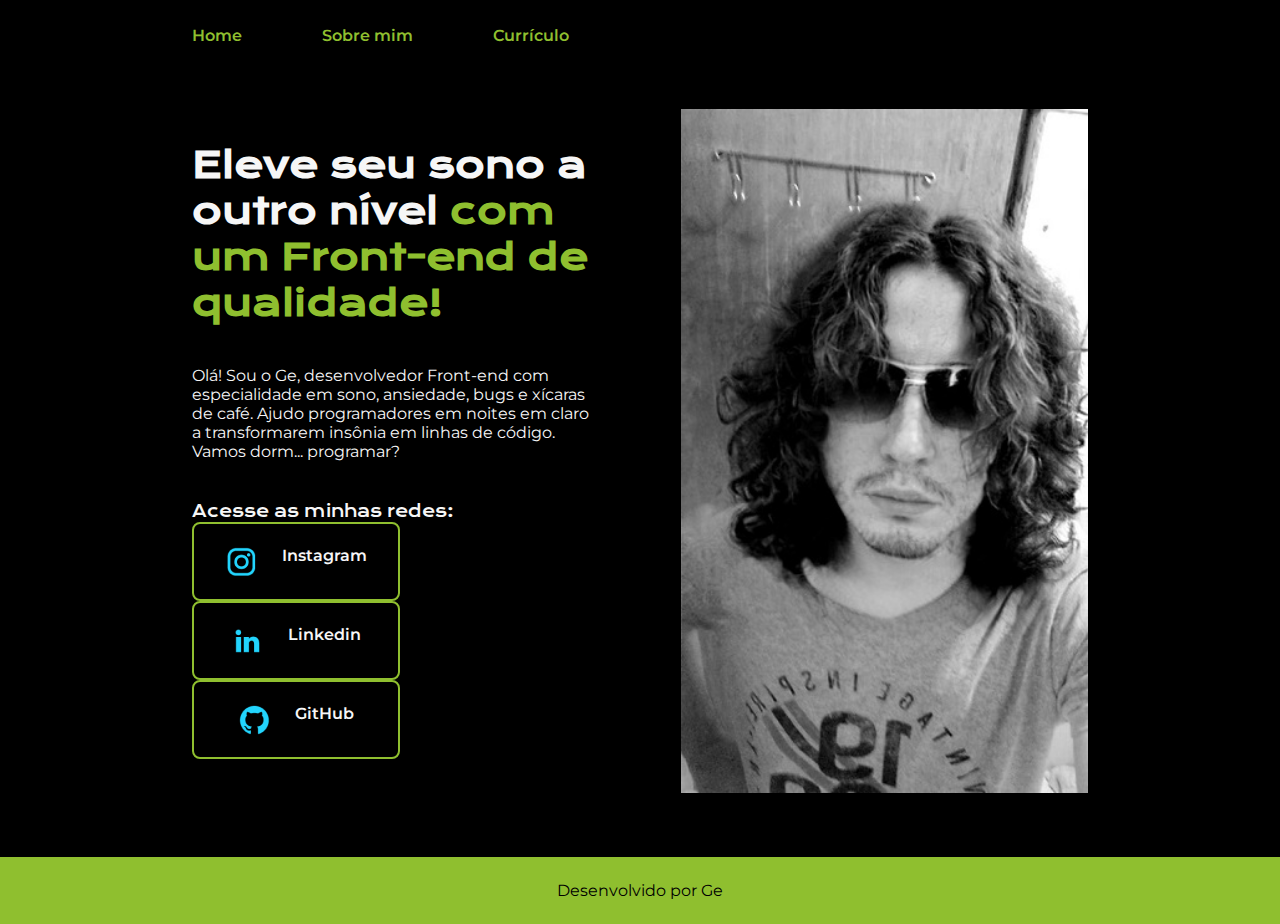
<file: index.html>
<!DOCTYPE html>
<html lang="pt-br">
<head>
    <meta charset="UTF-8"> 
    <meta http-equiv="X-UA-Compatible" content="IE=edge">
    <meta name="viewport" content="width=device-width, initial-scale=1.0">
    <title>Portifolio</title>
    <link rel="stylesheet" href="./styles/style.css">
</head>
<body>
    <header class="cabecalho">
        <nav class="cabecalho__menu">
            <a class="cabecalho__menu__link" href="./index.html">Home</a>
            <a class="cabecalho__menu__link" href="./about.html">Sobre mim</a>
            <a class="cabecalho__menu__link" href="./curriculo.html">Currículo</a>
        </nav>
    </header>
    <main class="apresentacao">
        <section class="apresentacao__conteudo">
            <h1 class="apresentacao__conteudo__titulo">Eleve seu sono a outro nível <strong class="titulo-destaque">com um Front-end de qualidade!</strong></h1>
            <p class="apresentacao__conteudo__texto">Olá! Sou o Ge, desenvolvedor Front-end com especialidade em sono, ansiedade, bugs e xícaras de café. Ajudo programadores em noites em claro a transformarem insônia em linhas de código. Vamos dorm... programar?</p>
            <div class="apresentacao__links">
                <h2 class="apresentacao__links__subtitulo">Acesse as minhas redes:</h2>
                <a class="apresentacao__links__navegacao" href="https://www.instagram.com/ginhimura/">
                    <img src="assets/instagram.png" alt="Instagram do Ge">
                    Instagram
                </a>
                <a class="apresentacao__links__navegacao" href="https://www.linkedin.com/in/gerson-reis-melo-a87307166/">
                    <img src="assets/linkedin.png" alt="Linkedin do Ge">
                    Linkedin
                </a>
                <a class="apresentacao__links__navegacao" href="https://github.com/GinHimura">
                    <img src="./assets/github.png" alt="GitHub do Ge">
                    GitHub
                </a>
            </div>
        </section>
            <img class="apresentacao__imagem" src="assets/imagem.png" alt="Foto do Ge style">
    </main>
    <footer class="rodape">
        <p>Desenvolvido por Ge</p>
    </footer>
</body>
</html>
</file>
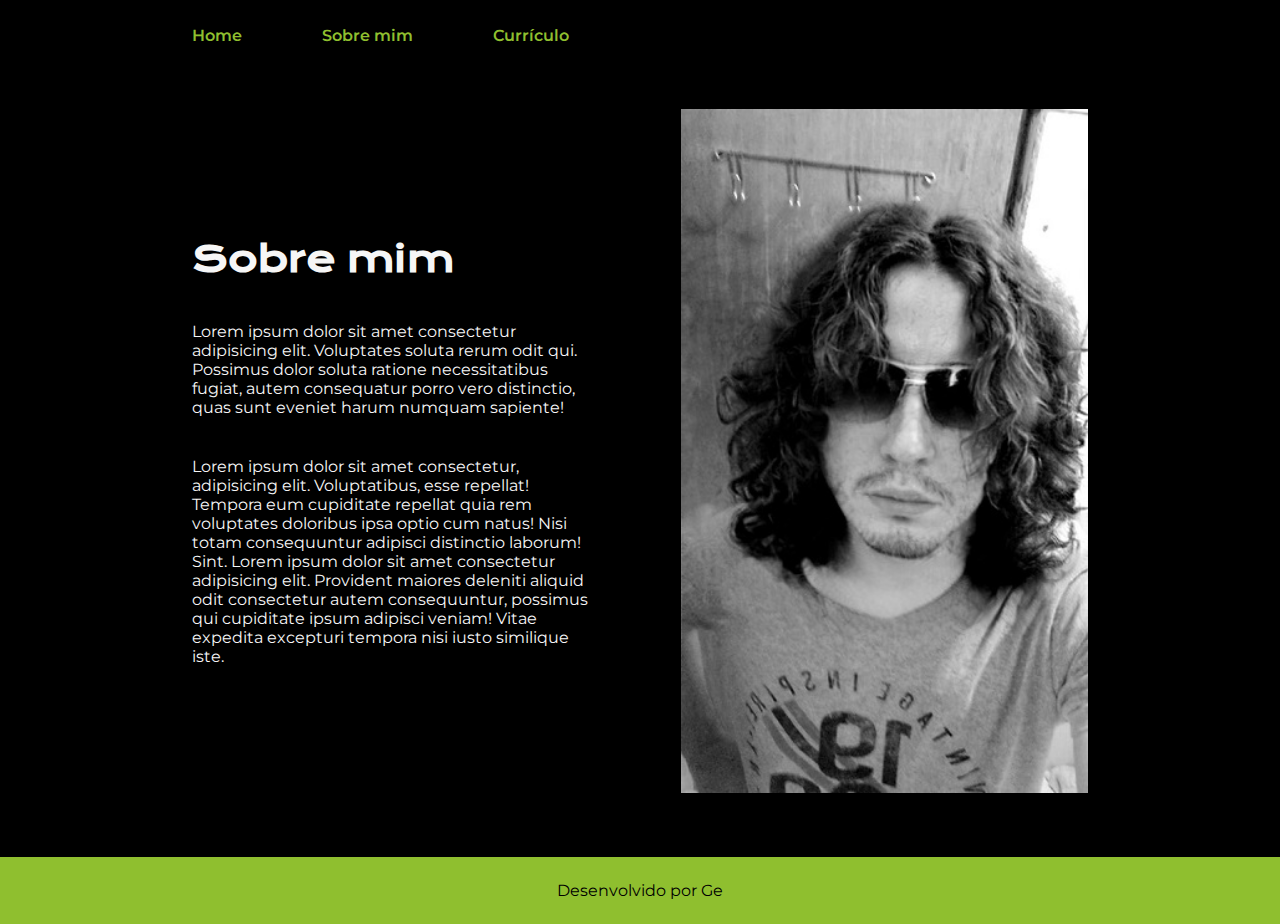
<file: about.html>
<!DOCTYPE html>
<html lang="pt-br">
<head>
    <meta charset="UTF-8">
    <meta name="viewport" content="width=device-width, initial-scale=1.0">
    <title>Sobre mim</title>
    <link rel="stylesheet" href="./styles/style.css">
</head>
<body>
    <header class="cabecalho">
        <nav class="cabecalho__menu">
            <a class="cabecalho__menu__link" href="./index.html">Home</a>
            <a class="cabecalho__menu__link" href="./about.html">Sobre mim</a>
            <a class="cabecalho__menu__link" href="./curriculo.html">Currículo</a>
        </nav>
    </header>
    <main class="apresentacao">
        <section class="apresentacao__conteudo">
            <h1 class="apresentacao__conteudo__titulo" >Sobre mim</h1>
            <p class="apresentacao__conteudo__texto">Lorem ipsum dolor sit amet consectetur adipisicing elit. Voluptates soluta rerum odit qui. Possimus dolor soluta ratione necessitatibus fugiat, autem consequatur porro vero distinctio, quas sunt eveniet harum numquam sapiente!</p>
            <p class="apresentacao__conteudo__texto">Lorem ipsum dolor sit amet consectetur, adipisicing elit. Voluptatibus, esse repellat! Tempora eum cupiditate repellat quia rem voluptates doloribus ipsa optio cum natus! Nisi totam consequuntur adipisci distinctio laborum! Sint. Lorem ipsum dolor sit amet consectetur adipisicing elit. Provident maiores deleniti aliquid odit consectetur autem consequuntur, possimus qui cupiditate ipsum adipisci veniam! Vitae expedita excepturi tempora nisi iusto similique iste.</p>
        </section>
        <img class="apresentacao__imagem" src="assets/imagem.png" alt="Foto do Ge style">
    </main>
    <footer class="rodape">
        <p>Desenvolvido por Ge</p>
    </footer>
</body>
</html>
</file>
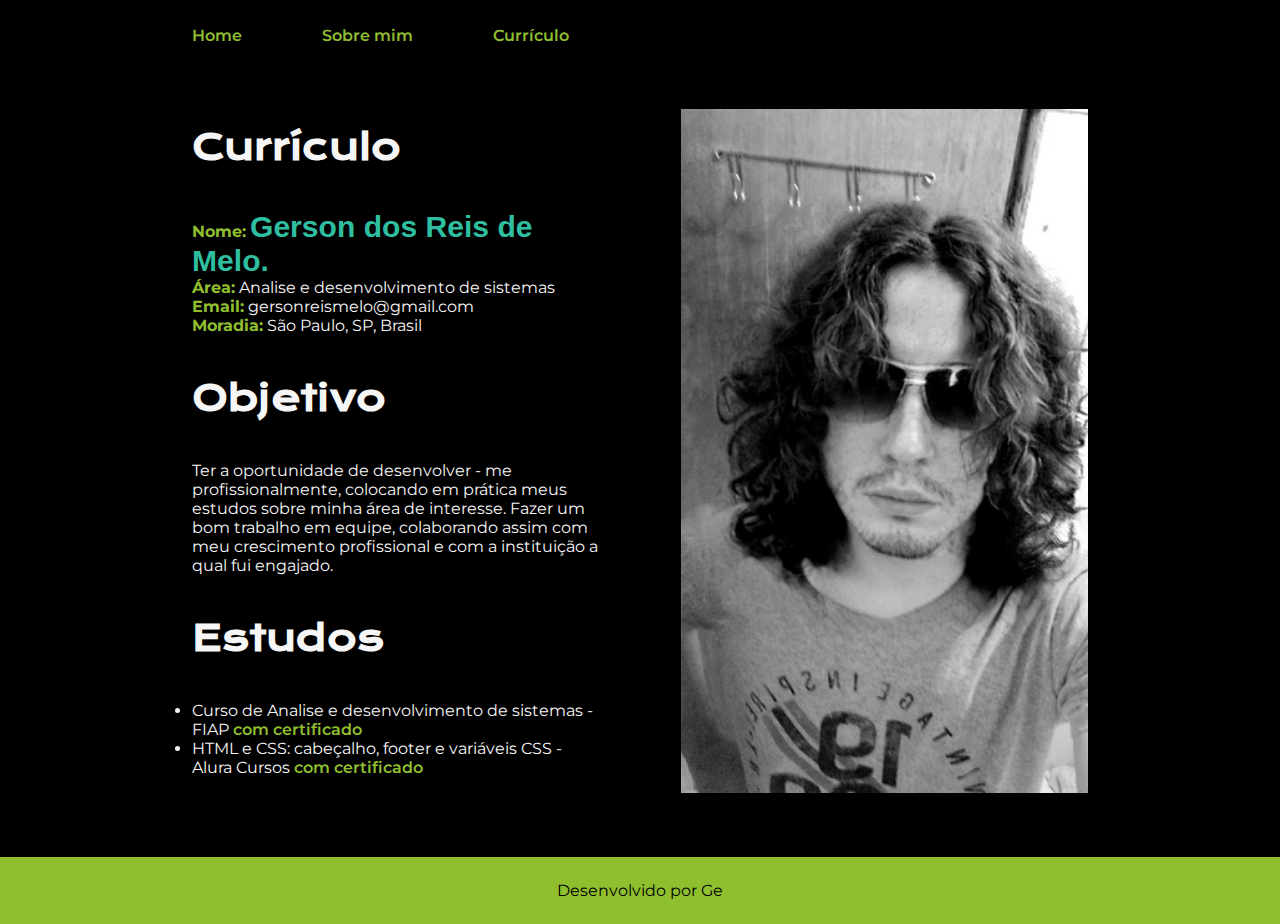
<file: curriculo.html>
<!DOCTYPE html>
<html lang="pt-br">
<head>
    <meta charset="UTF-8">
    <meta name="viewport" content="width=device-width, initial-scale=1.0">
    <title>Curriculo</title>
    <link rel="stylesheet" href="./styles/style.css">
</head>
<body>
    <header class="cabecalho">
        <nav class="cabecalho__menu">
            <a class="cabecalho__menu__link" href="./index.html">Home</a>
            <a class="cabecalho__menu__link" href="./about.html">Sobre mim</a>
            <a class="cabecalho__menu__link" href="./curriculo.html">Currículo</a>
        </nav>
    </header>
    <main class="apresentacao">
        <section class="apresentacao__conteudo">
            <h1 class="apresentacao__conteudo__titulo">Currículo</h1>
            <p class="apresentacao__conteudo__texto">
                <strong class="apresentacao__conteudo__texto__destaque">Nome:</strong> <strong class="apresentacao__conteudo__texto__nome">Gerson dos Reis de Melo.</strong>
                <br>
                <strong class="apresentacao__conteudo__texto__destaque">Área:</strong> Analise e desenvolvimento de sistemas            
                <br>
                <strong class="apresentacao__conteudo__texto__destaque">Email:</strong> gersonreismelo@gmail.com
                <br>
                <strong class="apresentacao__conteudo__texto__destaque">Moradia:</strong> São Paulo, SP, Brasil
            </p>

            <h2 class="apresentacao__conteudo__titulo">Objetivo</h2>
            <p class="apresentacao__conteudo__texto">
                Ter a oportunidade de desenvolver - me profissionalmente, colocando em prática meus estudos sobre minha área de interesse. Fazer um bom trabalho em equipe, colaborando assim com meu crescimento profissional e com a instituição a qual fui engajado.            
            </p>
            
            
            <h2 class="apresentacao__conteudo__titulo">Estudos</h2>
            <div class="apresentacao__conteudo__texto">
            <ul class="apresentacao__conteudo__texto">
                <li>Curso de Analise e desenvolvimento de sistemas - FIAP <a class="apresentacao__conteudo__texto__link" href="https://www2.fiap.com.br/updown/DocumentosAssinados/76397847-7383-4881-abb4-2dd1867576cf.pdf">com certificado</a> </li>
                <li>HTML e CSS: cabeçalho, footer e variáveis CSS - Alura Cursos <a class="apresentacao__conteudo__texto__link" href="https://cursos.alura.com.br/certificate/52d14c9b-edeb-44bb-a5bd-dad570e46991">com certificado</a></li>
            </ul>
            </div>    
        </section>
        <img class="apresentacao__imagem" src="./assets/imagem.png" alt="Foto do Ge style.">
    </main> 
    <footer class="rodape">
        <p>Desenvolvido por Ge</p>
    </footer>
</body>
</html>
</file>
<file: styles/style.css>
@import url('https://fonts.googleapis.com/css2?family=Krona+One&family=Roboto:ital,wght@1,900&display=swap');
@import url('https://fonts.googleapis.com/css2?family=Montserrat:wght@400;600&display=swap');
@import url('https://fonts.cdnfonts.com/css/karma-future');

:root {
    --cor-primaria: #000000;
    --cor-secundaria: #f6f6f6;
    --cor-terciaria: #8fbf2f;
    --cor-quaternaria: #2fbfa0;
    --cor-hover: #272727;

    --fonte-principal: 'Montserrat', sans-serif;
    --fonte-secundario: 'Krona One', sans-serif;
    --fonte-terciaria: 'Karma Future', sans-serif;

    --tamanho-fonte: var(--tamanho-fonte);
}

* {
    margin: 0;
    padding: 0;
}

body{
    box-sizing: content-box;
    background-color: var(--cor-primaria);
    color: var(--cor-secundaria);
}

.cabecalho__menu {
    display: flex;
    gap: 80px;
    padding: 2% 0% 0% 15%;
}

.cabecalho__menu__link {
    font-family: var(--fonte-principal);
    font-size: var(--tamanho-fonte);
    font-weight: 600;
    color: var(--cor-terciaria);
    text-decoration: none;
}

.apresentacao {
    padding: 5% 15%;
    display: flex;
    align-items: center;
    justify-content: space-between;
    gap: 82px;
}

.apresentacao__conteudo {
    width: 50%;
    display: flex;
    flex-direction: column;
    gap: 40px;
}

.apresentacao__conteudo__titulo {
    font-family: var(--fonte-secundario);    
    font-size: 2.25rem;
}

.apresentacao__conteudo__texto {
    font-family: var(--fonte-principal);
    font-size: var(--tamanho-fonte);
}

.titulo-destaque, .apresentacao__conteudo__texto__destaque {
    color: var(--cor-terciaria);
}

.apresentacao__conteudo__texto__nome {
    font-size: 1.88rem;
    color: var(--cor-quaternaria);
    font-family: var(--fonte-terciaria);
}

.apresentacao {
    padding: 5% 15%;
    display: flex;
    align-items: center;
    justify-content: space-between;
    gap: 82px;
}

.apresentacao__links__subtitulo {
    font-family: var(--fonte-secundario);
    font-size: var(--tamanho-fonte);
    font-weight: 400;
}

.apresentacao__links__navegacao {
    display: flex;
    justify-content: center;
    gap: 24px;
    border:0.13rem solid var(--cor-terciaria);
    width: 50%;
    text-align: center;
    border-radius: 8px;
    font-size: var(--tamanho-fonte);
    font-weight: 600;
    padding: 21.5px 0;
    text-decoration: none;
    color: var(--cor-secundaria);
    font-family: var(--fonte-principal);
}

.apresentacao__links__link:hover {
    padding: 3%;
    background-color: var(--cor-hover);
}

.apresentacao__imagem {
    width: 50%;
}

.apresentacao__conteudo__texto__link {
    text-decoration: none;
    color: var(--cor-terciaria);
    font-weight: 600;
}

.apresentacao__conteudo__texto__link:hover {
    background-color: var(--cor-quaternaria);
    color: var(--cor-hover);
}

.rodape {
    text-align: center;
    padding: 24px;
    color: var(--cor-primaria);
    background-color: var(--cor-terciaria);
    font-family: var(--fonte-principal);
    font-size: var(--tamanho-fonte);
    font-weight: 400;
}

@media (max-width: 1200px) {
    
    .cabecalho__menu {
        gap: 40px;
        padding: 15% 0% 10% 10%;
    }
    

    .apresentacao {
        padding: 5%;
        flex-direction: column-reverse;
        gap: 40px;
    }
    
    .apresentacao__conteudo {
        align-items: center;
        width: auto;
    }

    .apresentacao__conteudo__titulo { 
        font-size: 1.2rem;
    }

    .apresentacao__conteudo__texto {
        text-decoration: none;
    }

    .apresentacao__links__navegacao {
        width: 100%;
        margin: 20px 0px;
    }

    .apresentacao__conteudo__texto__nome {
        font-size: 1.3rem;
    }
}
</file>
